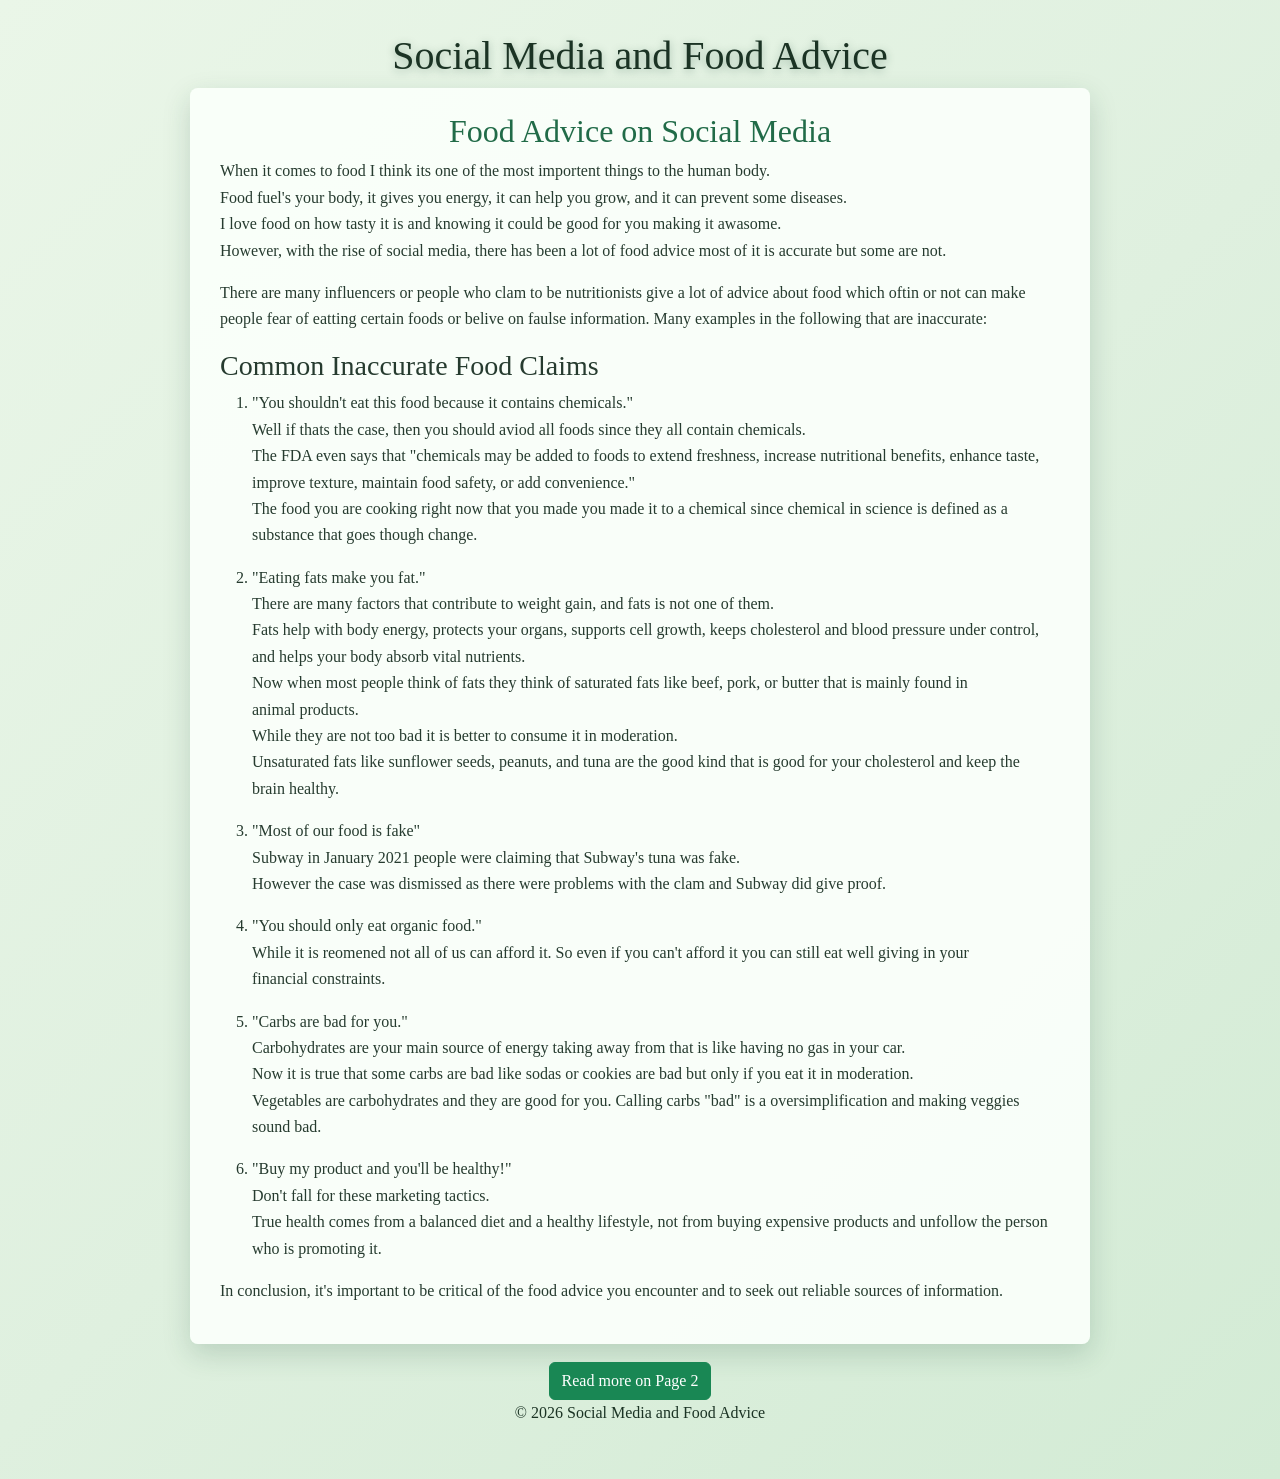
<file: index.html>
<!DOCTYPE html> 
<html lang="en">
    <head>
        
        <title>Social Media and food advice</title>
        
          <!-- Link to Bootstrap -->
         <link href="https://cdn.jsdelivr.net/npm/bootstrap@5.3.8/dist/css/bootstrap.min.css" rel="stylesheet" integrity="sha384-sRIl4kxILFvY47J16cr9ZwB07vP4J8+LH7qKQnuqkuIAvNWLzeN8tE5YBujZqJLB" crossorigin="anonymous">
         <script defer src="https://cdn.jsdelivr.net/npm/bootstrap@5.3.8/dist/js/bootstrap.bundle.min.js" integrity="sha384-FKyoEForCGlyvwx9Hj09JcYn3nv7wiPVlz7YYwJrWVcXK/BmnVDxM+D2scQbITxI" crossorigin="anonymous"></script>
        <!-- Link to Your Custom Stylesheet -->
         <link rel="stylesheet" href="css/style.css">
    </head>
    <body>
        <header>
            <h1>Social Media and Food Advice</h1> <!-- this one shows the title -->
        </header>
        <main>
            <section>
                <h2>Food Advice on Social Media</h2>
        <p>When it comes to food I think its one of the most importent things to the human body.<br>
            Food fuel's your body, it gives you energy, it can help you grow, and it can prevent some diseases.<br>
            I love food on how tasty it is and knowing it could be good for you making it awasome. <br>
            However, with the rise of social media, there has been a lot of food advice most of it is accurate but some are not.<br>
        </p>
        <p>There are many influencers or people who clam to be nutritionists give a lot of advice about food which oftin or not can make people fear of eatting certain foods or belive on faulse information.
            Many examples in the following that are inaccurate:
        </p>
        <h3>Common Inaccurate Food Claims</h3> <!-- subheading -->
        <ol> <!-- ordered list -->
                <li>"You shouldn't eat this food because it contains chemicals."
                <p>Well if thats the case, then you should aviod all foods since they all contain chemicals.<br> 
                    The FDA even says that "chemicals may be added to foods to extend freshness, increase nutritional benefits, enhance taste, improve texture, maintain food safety, or add convenience." <br>
                    The food you are cooking right now that you made you made it to a chemical since chemical in science is defined as a substance that goes though change.</p>
                </li>
                <li>"Eating fats make you fat."
                <p>There are many factors that contribute to weight gain, and fats is not one of them.<br> 
                    Fats help with  body energy, protects your organs, supports cell growth, keeps cholesterol and blood pressure under control, and helps your body absorb vital nutrients.<br>
                    Now when most people think of fats they think of saturated fats like beef, pork, or butter that is mainly found in animal products.<br>
                     While they are not too bad it is better to consume it in moderation.<br>
                     Unsaturated fats like sunflower seeds, peanuts, and tuna are the good kind that is good for your cholesterol and keep the brain healthy. </p>
                </li>
                <li>"Most of our food is fake"
                   <p>Subway in January 2021 people were claiming that Subway's tuna was fake.<br>
                     However the case was dismissed as there were problems with the clam and Subway did give proof.</p>
                </li>
                <li>"You should only eat organic food."
                <p> While it is reomened not all of us can afford it. So even if you can't afford it you can still eat well giving in your financial constraints.</p>
                </li>
                <li>"Carbs are bad for you."
                <p> Carbohydrates are your main source of energy taking away from that is like having no gas in your car.<br>
                     Now it is true that some carbs are bad like sodas or cookies are bad but only if you eat it in moderation.<br>
                    Vegetables are carbohydrates and they are good for you. Calling carbs "bad" is a oversimplification and making veggies sound bad.</p>
                </li>
                <li>"Buy my product and you'll be healthy!"
                <p>Don't fall for these marketing tactics.<br>
                    True health comes from a balanced diet and a healthy lifestyle, not from buying expensive products and unfollow the person who is promoting it.</p>
                </li>
            </ol>
            <p>In conclusion, it's important to be critical of the food advice you encounter and to seek out reliable sources of information.
            </p>
            </section>
        </main>
        <footer> <!-- this is for page -->
            <nav aria-label="Page navigation">
                <a class="btn btn-success" href="page2.html">Read more on Page 2</a> <!-- this is for the button to go to page 2 -->
                <span class="spinner-grow spinner-grow-sm" aria-hidden="true"></span> <!-- this is for the loading spinner -->
                <span class="visually-hidden" role="status">Loading...</span>
            </nav>
            <p>&copy; 2026 Social Media and Food Advice</p>
        </footer>
    </body>
</html>
</file>
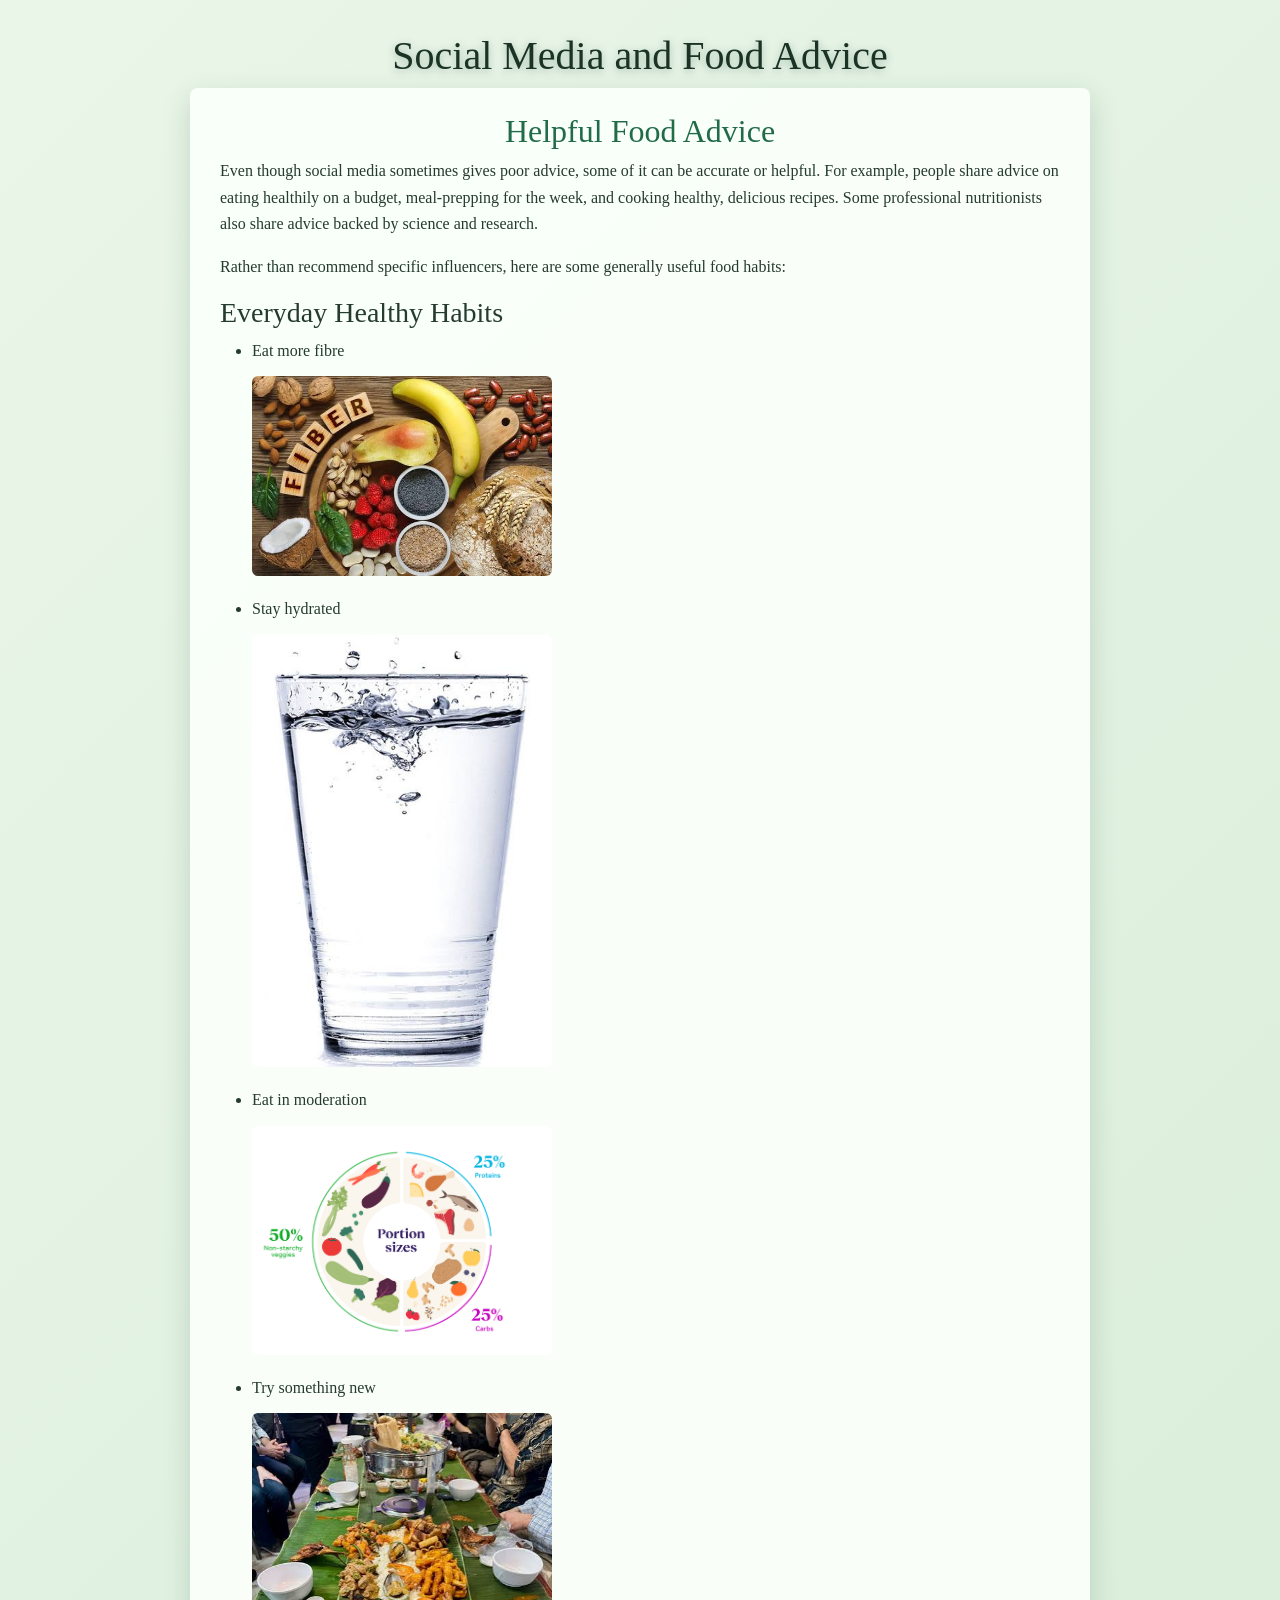
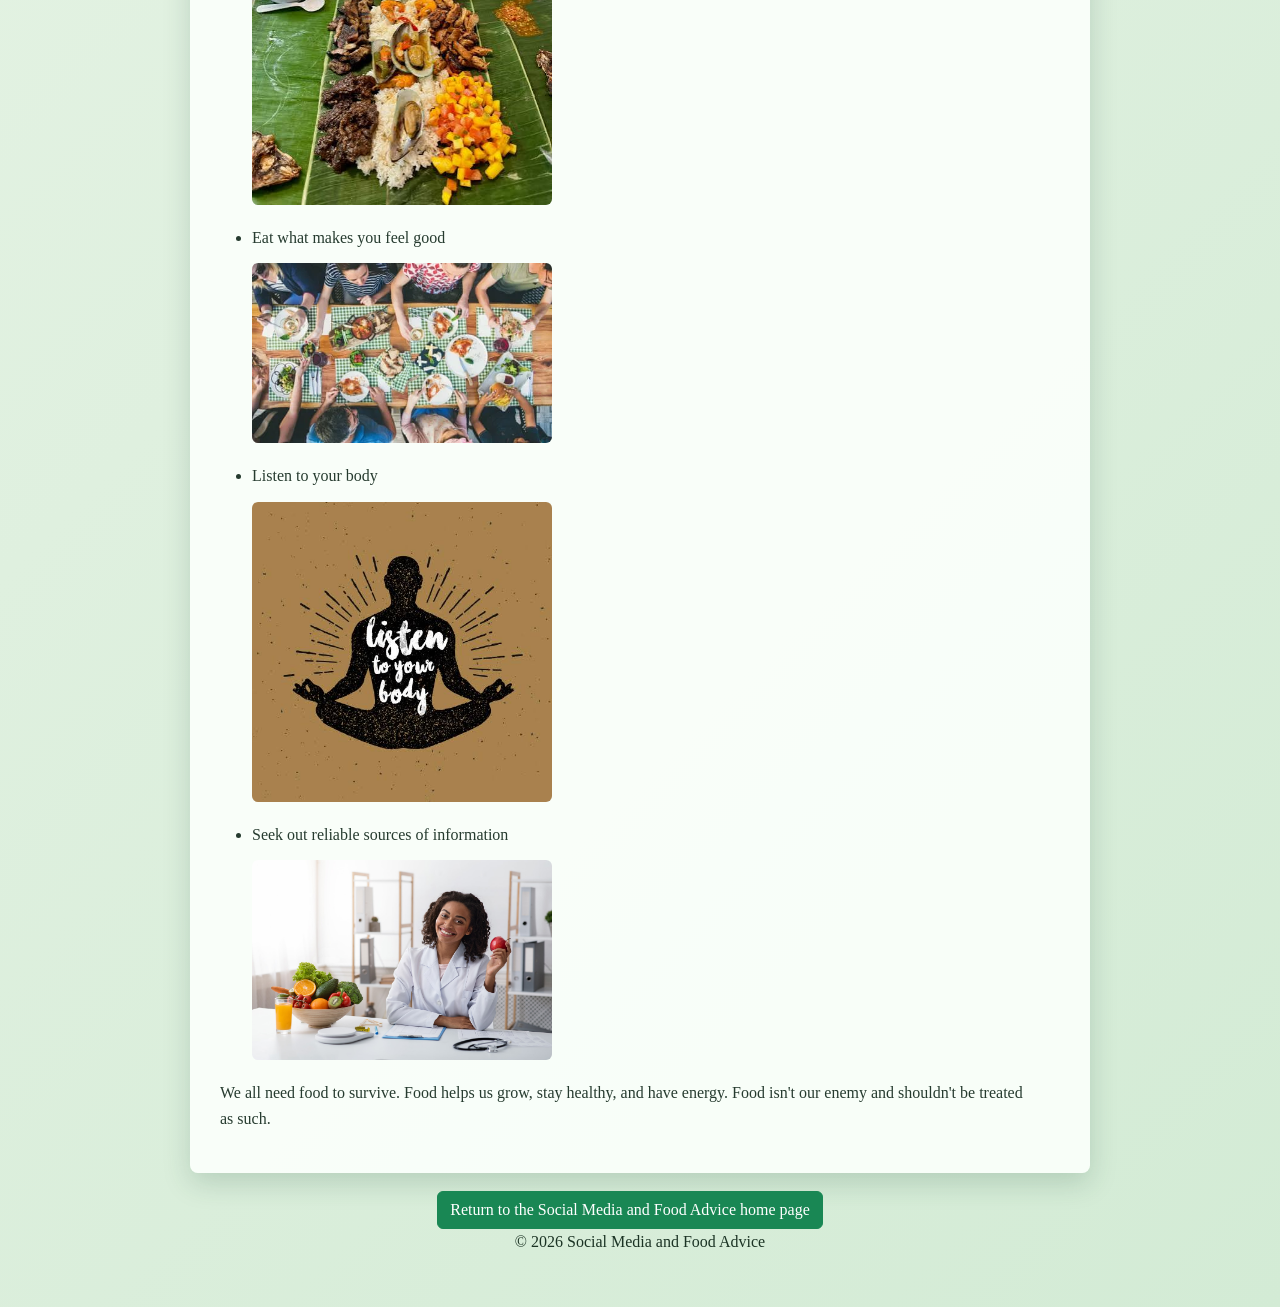
<file: page2.html>
<!DOCTYPE html>
<html lang="en">
    <head>

        <title>Social Media and Food Advice</title>

        <!-- Link to Bootstrap -->
        <link href="https://cdn.jsdelivr.net/npm/bootstrap@5.3.8/dist/css/bootstrap.min.css" rel="stylesheet" integrity="sha384-sRIl4kxILFvY47J16cr9ZwB07vP4J8+LH7qKQnuqkuIAvNWLzeN8tE5YBujZqJLB" crossorigin="anonymous">
        <script defer src="https://cdn.jsdelivr.net/npm/bootstrap@5.3.8/dist/js/bootstrap.bundle.min.js" integrity="sha384-FKyoEForCGlyvwx9Hj09JcYn3nv7wiPVlz7YYwJrWVcXK/BmnVDxM+D2scQbITxI" crossorigin="anonymous"></script>
        <!-- Link to Your Custom Stylesheet -->
         <link rel="stylesheet" href="css/style.css">
    </head>
    <body>
        <header>
            <h1>Social Media and Food Advice</h1>
        </header>
        <main>
            <section>
                <h2>Helpful Food Advice</h2>
                <p>Even though social media sometimes gives poor advice, some of it can be accurate or helpful.
                    For example, people share advice on eating healthily on a budget, meal-prepping for the week,
                    and cooking healthy, delicious recipes. Some professional nutritionists also share advice backed
                    by science and research.
                </p>
                <p>Rather than recommend specific influencers, here are some generally useful food habits:</p>
                <h3>Everyday Healthy Habits</h3> <!-- this is a subheading -->
                <ul>
                    <li>Eat more fibre
                        <img src="Image/fiber.jpg" alt="A variety of high-fiber foods" width="300">
                    </li>
                    <li>Stay hydrated
                        <img src="Image/water.jpg" alt="A glass being filled with water" width="300">
                    </li>
                    <li>Eat in moderation
                        <img src="Image/moderation.jpg" alt="Illustration about eating in moderation" width="300">
                    </li>
                    <li>Try something new
                        <img src="Image/new.jpg" alt="A person trying a new food" width="300">
                    </li>
                    <li>Eat what makes you feel good
                        <img src="Image/happy.jpg" alt="A person happily eating pizza" width="300">
                    </li>
                    <li>Listen to your body
                        <img src="Image/listen.jpg" alt="Quote about listening to your body" width="300">
                    </li>
                    <li>Seek out reliable sources of information
                        <img src="Image/doctor.jpg" alt="A nutritionist speaking with a client during a virtual appointment" width="300">
                    </li>
                </ul>
                <p>We all need food to survive. Food helps us grow, stay healthy, and have energy.
                    Food isn't our enemy and shouldn't be treated as such.
                </p>
            </section>
        </main>
        <footer>
            <nav>
                <a class="btn btn-success" href="index.html">Return to the Social Media and Food Advice home page</a>
                <span class="spinner-grow spinner-grow-sm" aria-hidden="true"></span>
                <span class="visually-hidden" role="status">Loading...</span>
            </nav> <!-- this is for the footer navigation -->
            <p>&copy; 2026 Social Media and Food Advice</p>
        </footer>
    </body>
</html>
</file>
<file: css/style.css>
* {
    box-sizing: border-box;
}

body {
    margin: 0;
    padding: 32px 18px;
    background: linear-gradient(135deg, #eaf6e8 0%, #dff0df 52%, #d3ebd5 100%);
    color: #263b2f;
    font-family: Georgia, "Times New Roman", serif;
    line-height: 1.65;
    text-wrap: pretty;
}

header,
footer {
    text-align: center;
}

h1 {
    color: #1b3324;
    text-align: center;
    text-shadow: 0 2px 8px rgba(20, 70, 45, 0.35);
    text-wrap: balance;
}

main {
    max-width: 900px;
    margin: 0 auto;
}

section {
    padding: 24px 30px;
    border-radius: 8px;
    background: rgba(250, 255, 250, 0.96);
    box-shadow: 0 10px 28px rgba(23, 74, 48, 0.18);
}

h2 {
    color: #216b48;
    text-align: center;
}

img {
    display: block;
    max-width: 100%;
    height: auto;
    margin: 12px 0 20px;
    border-radius: 6px;
}

footer {
    padding: 18px 0 4px;
    color: #1b3324;
}

footer a {
    color: #14532d;
}

@media (prefers-color-scheme: dark) { /* this is dark mode */
    body {
        color-scheme: dark;
        background: linear-gradient(135deg, #17251b 0%, #1d2d22 52%, #243a2b 100%);
        color: #e1eee4;
    }

    h1 {
        color: #e1eee4;
        text-shadow: 0 2px 8px rgba(0, 0, 0, 0.5);
    }

    section {
        background: rgba(31, 47, 36, 0.96);
        box-shadow: 0 10px 28px rgba(0, 0, 0, 0.35);
    }

    h2 {
        color: #8fd0a5;
    }

    footer {
        color: #e1eee4;
    }

    footer a {
        color: #a5e6b8;
    }
}

@media (max-width: 600px) {
    body {
        padding: 20px 12px;
        font-size: 1rem;
    }

    section {
        padding: 18px 16px;
    }

    h1 {
        font-size: 1.8rem;
    }

    h2 {
        font-size: 1.4rem;
    }

    ul,
    ol {
        padding-left: 22px;
    }
}
</file>
